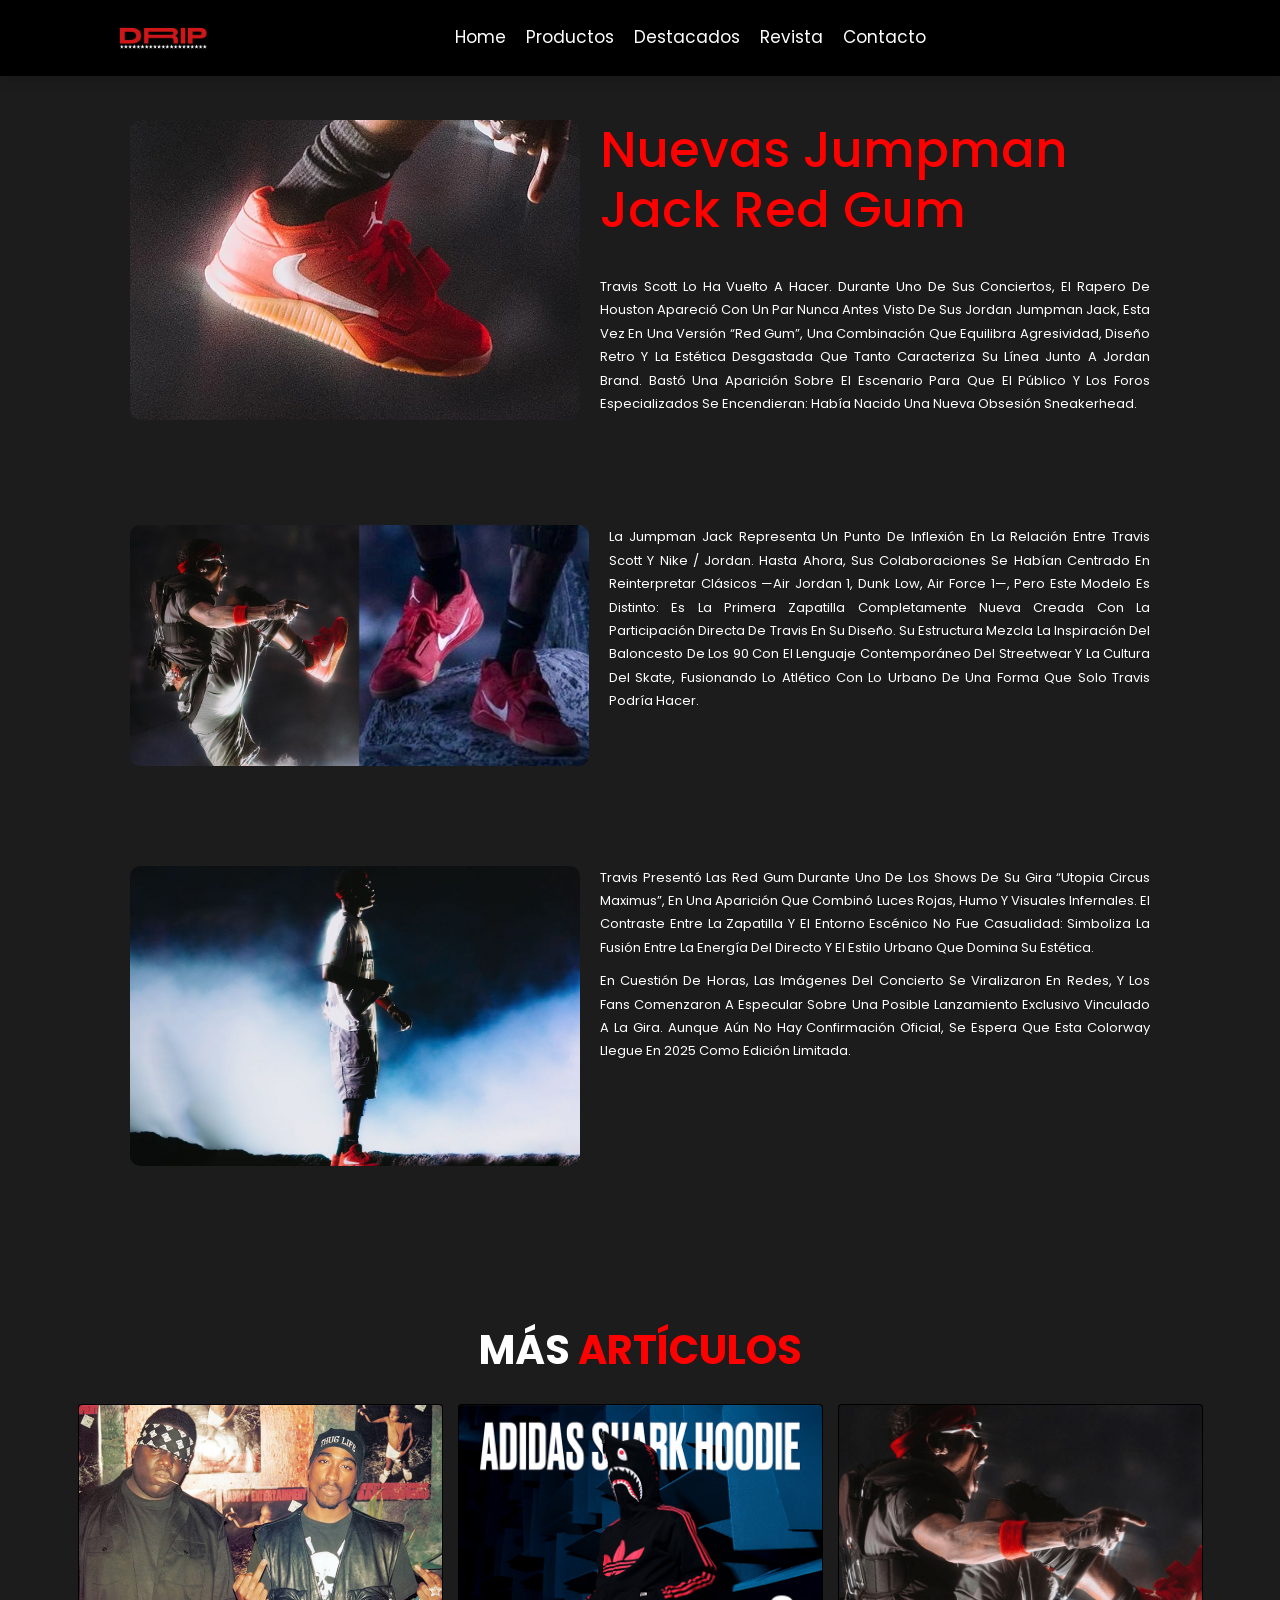
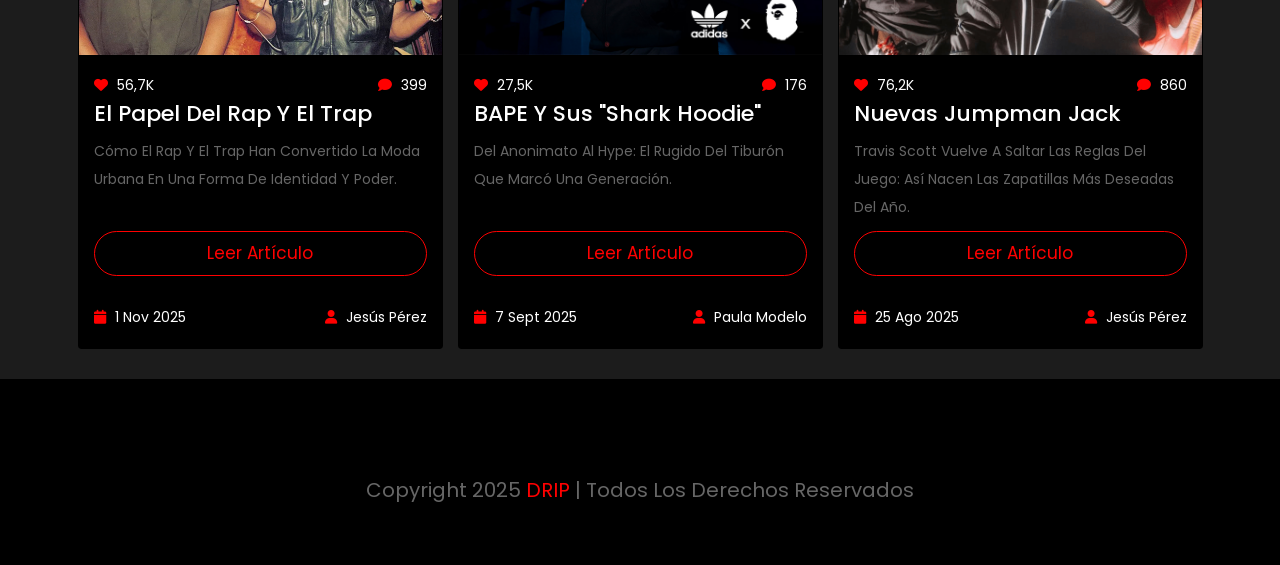
<file: article.html>
<!DOCTYPE html>
<html lang="en">
<head>
    <meta charset="UTF-8">
    <meta http-equiv="X-UA-Compatible" content="IE=edge">
    <meta name="viewport" content="width=device-width, initial-scale=1.0">
    <title>DRIP</title>

    <link rel="icon" href="images/favicon.png">
    
    <link rel="stylesheet" href="https://cdnjs.cloudflare.com/ajax/libs/font-awesome/6.0.0/css/all.min.css">

    <link rel="stylesheet" href="css/article.css">

    <link href="https://cdn.jsdelivr.net/npm/bootstrap@5.3.0/dist/css/bootstrap.min.css" rel="stylesheet">
</head>
<body>

    <!-- header -->

    <header class="header">

        <a href="index.html" class="logo"> <img src="images/logo.png" alt=""></a>

        <nav class="navbar">
            <a href="index.html">home</a>
            <a href="products.html">productos</a>
            <a href="index.html">destacados</a>
            <a href="#blog">revista</a>
            <a href="index.html">contacto</a>
        </nav>

        <div class="icons">
            
            <div id="menu-bar" class="fas fa-bars"></div>
        </div>

    </header>

     <!-- header end -->


     <main class="historia">
        <section class="historia-articulo">
          <img src="images/article_1.jpg" alt="">
          <div>
            <h2>nuevas jumpman jack red gum</h2>
            <p>
                Travis Scott lo ha vuelto a hacer. Durante uno de sus conciertos, el rapero de Houston apareció con un par nunca antes visto de sus Jordan Jumpman Jack, esta vez en una versión “Red Gum”, una combinación que equilibra agresividad, diseño retro y la estética desgastada que tanto caracteriza su línea junto a Jordan Brand. Bastó una aparición sobre el escenario para que el público y los foros especializados se encendieran: había nacido una nueva obsesión sneakerhead.
            </p>

          </div>
        </section>
      
        <section class="historia-articulo">
          <img src="images/article_2.jpg">
          <div>
            
            <p>
                La Jumpman Jack representa un punto de inflexión en la relación entre Travis Scott y Nike / Jordan. Hasta ahora, sus colaboraciones se habían centrado en reinterpretar clásicos —Air Jordan 1, Dunk Low, Air Force 1—, pero este modelo es distinto: es la primera zapatilla completamente nueva creada con la participación directa de Travis en su diseño.
                Su estructura mezcla la inspiración del baloncesto de los 90 con el lenguaje contemporáneo del streetwear y la cultura del skate, fusionando lo atlético con lo urbano de una forma que solo Travis podría hacer.
            </p>
            <p>
                
            </p>
          </div>
        </section>
      
        <section class="historia-articulo">
          <img src="images/article_3.jpg" alt="">
          <div>
            <p>
                Travis presentó las Red Gum durante uno de los shows de su gira “Utopia Circus Maximus”, en una aparición que combinó luces rojas, humo y visuales infernales. El contraste entre la zapatilla y el entorno escénico no fue casualidad: simboliza la fusión entre la energía del directo y el estilo urbano que domina su estética.
               
            </p>
            <p>
                En cuestión de horas, las imágenes del concierto se viralizaron en redes, y los fans comenzaron a especular sobre una posible lanzamiento exclusivo vinculado a la gira. Aunque aún no hay confirmación oficial, se espera que esta colorway llegue en 2025 como edición limitada.
            </p>
          </div>
        </section>
      

      </main>

      <!-- article end  -->

        <!-- blog -->

    <section class="blogs py-5" id="blog">

        <h1 class="heading text-center mb-5">Más <span>artículos</span></h1>
    
        <div class="container">
            <div class="row g-4">
    
                <!-- Blog 1 -->
                <div class="col-md-4">
                    <div class="card blog-card h-100">
                        <img src="images/blog1.jpg" class="card-img-top" alt="">
    
                        <div class="card-body d-flex flex-column">
                            <div class="d-flex justify-content-between text-muted small mb-2">
                                <span><i class="fas fa-heart"></i> 56,7K</span>
                                <span><i class="fas fa-comment"></i> 399</span>
                            </div>
    
                            <h3 class="card-title">El papel del rap y el trap</h3>
                            <p class="card-text flex-grow-1">
                                Cómo el rap y el trap han convertido la moda urbana en una forma de identidad y poder.
                            </p>
    
                            <a href="article.html" class="btn mt-auto">Leer artículo</a>
    
                            <div class="d-flex justify-content-between mt-3 small text-muted">
                                <span><i class="fas fa-calendar"></i> 1 nov 2025</span>
                                <span><i class="fas fa-user"></i> Jesús Pérez</span>
                            </div>
                        </div>
                    </div>
                </div>
    
                <!-- Blog 2 -->
                <div class="col-md-4">
                    <div class="card blog-card h-100">
                        <img src="images/blog2.jpg" class="card-img-top" alt="">
    
                        <div class="card-body d-flex flex-column">
                            <div class="d-flex justify-content-between text-muted small mb-2">
                                <span><i class="fas fa-heart"></i> 27,5K</span>
                                <span><i class="fas fa-comment"></i> 176</span>
                            </div>
    
                            <h3 class="card-title">BAPE y sus "shark hoodie"</h3>
                            <p class="card-text flex-grow-1">
                                Del anonimato al hype: el rugido del tiburón que marcó una generación.
                            </p>
    
                            <a href="article.html" class="btn mt-auto">Leer artículo</a>
    
                            <div class="d-flex justify-content-between mt-3 small text-muted">
                                <span><i class="fas fa-calendar"></i> 7 sept 2025</span>
                                <span><i class="fas fa-user"></i> Paula Modelo</span>
                            </div>
                        </div>
                    </div>
                </div>
    
                <!-- Blog 3 -->
                <div class="col-md-4">
                    <div class="card blog-card h-100">
                        <img src="images/blog3.jpg" class="card-img-top" alt="">
    
                        <div class="card-body d-flex flex-column">
                            <div class="d-flex justify-content-between text-muted small mb-2">
                                <span><i class="fas fa-heart"></i> 76,2K</span>
                                <span><i class="fas fa-comment"></i> 860</span>
                            </div>
    
                            <h3 class="card-title">Nuevas Jumpman Jack</h3>
                            <p class="card-text flex-grow-1">
                                Travis Scott vuelve a saltar las reglas del juego: así nacen las zapatillas más deseadas del año.
                            </p>
    
                            <a href="article.html" class="btn mt-auto">Leer artículo</a>
    
                            <div class="d-flex justify-content-between mt-3 small text-muted">
                                <span><i class="fas fa-calendar"></i> 25 ago 2025</span>
                                <span><i class="fas fa-user"></i> Jesús Pérez</span>
                            </div>
                        </div>
                    </div>
                </div>
    
            </div>
        </div>
    
    </section>
    

    <!-- end -->

       <!-- footer -->

       <section class="footer">

        <div class="credit">copyright 2025 <span>DRIP</span> | Todos los derechos reservados </div>

    </section>

    <!-- end -->

    <script src="https://code.jquery.com/jquery-3.6.0.min.js"></script>
    <script src="js/script.js"></script>

</body>
</html>
</file>
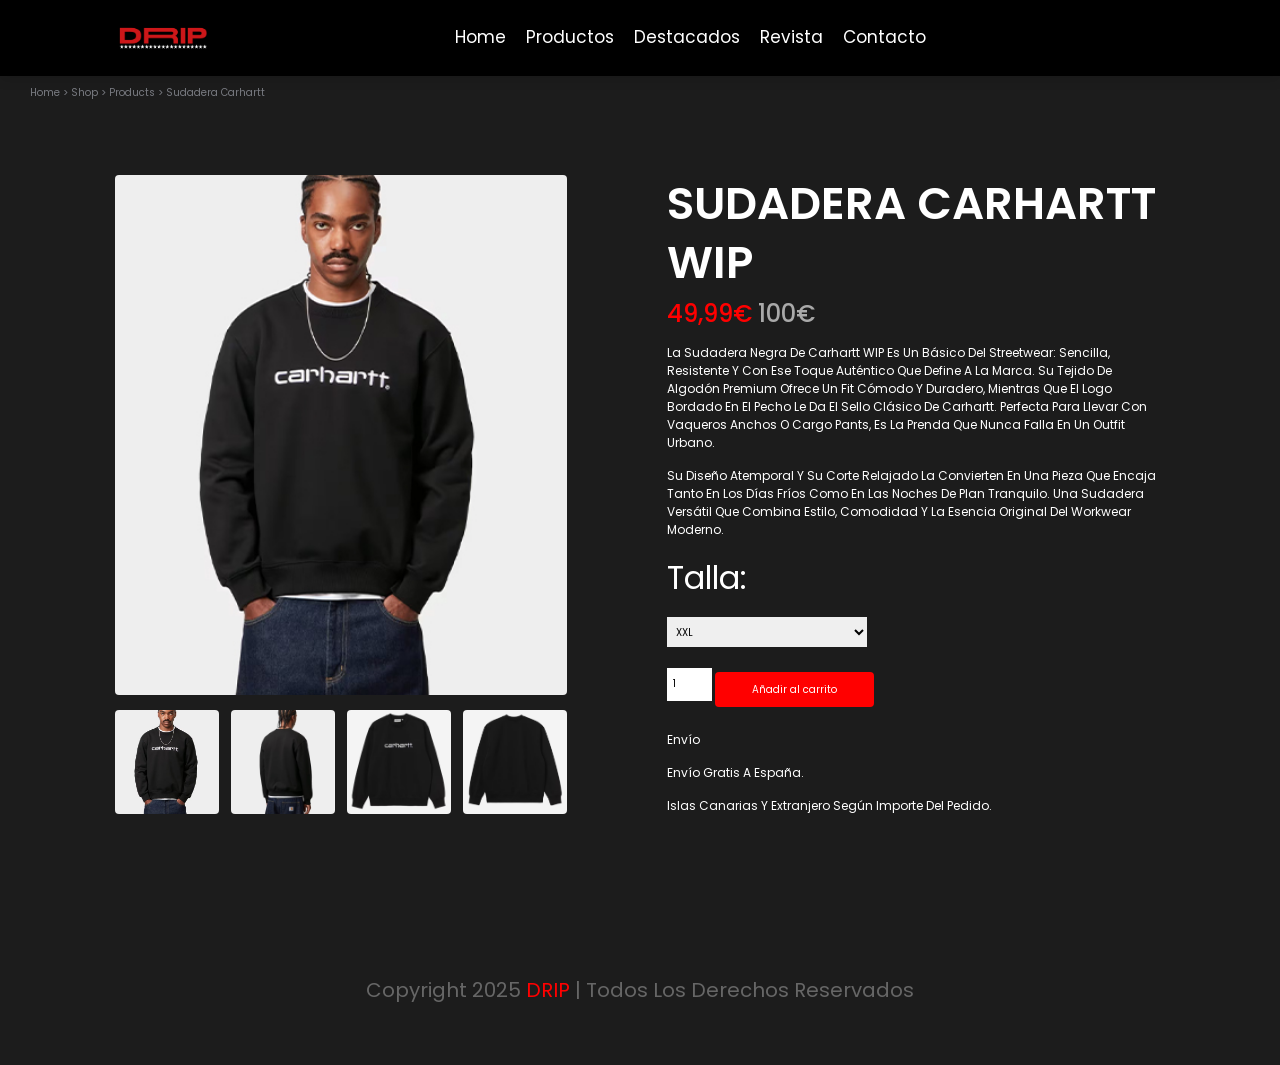
<file: productpage.html>
<!DOCTYPE html>
<html lang="en">
<head>
    <meta charset="UTF-8">
    <meta http-equiv="X-UA-Compatible" content="IE=edge">
    <meta name="viewport" content="width=device-width, initial-scale=1.0">
    <title>DRIP</title>

    <link rel="icon" href="images/favicon.png">
    
    <link rel="stylesheet" href="https://cdnjs.cloudflare.com/ajax/libs/font-awesome/6.0.0/css/all.min.css">

    

    <link rel="stylesheet" href="css/productpage.css">
    <link href="https://cdn.jsdelivr.net/npm/bootstrap@5.3.2/dist/css/bootstrap.min.css" rel="stylesheet">

</head>
<body>

    <!-- header -->

    <header class="header">

        <a href="index.html" class="logo"> <img src="images/logo.png" alt=""></a>

        <nav class="navbar">
            <a href="index.html">home</a>
            <a href="products.html">productos</a>
            <a href="index.html">destacados</a>
            <a href="article.html">revista</a>
            <a href="index.html">contacto</a>
        </nav>

        <div class="icons">
           
            <div id="menu-bar" class="fas fa-bars"></div>
        </div>

    </header>

    <div class="pagination">
            <p>Home > Shop > Products > Sudadera Carhartt </p>
        </div>
        <!-- product section -->
        <section class="product-container">
            <!-- left side -->
            <div class="img-card">
                <img src="images/feature1.jpg" alt="" id="featured-image">
                <!-- small img -->
                <div class="small-Card">
                    <img src="images/feature1.jpg" alt="" class="small-Img">
                    <img src="images/productpage_2.jpg" alt="" class="small-Img">
                    <img src="images/productpage_3.jpg" alt="" class="small-Img">
                    <img src="images/productpage_4.jpg" alt="" class="small-Img">
                </div>
            </div>
            <!-- Right side -->
            <div class="product-info">
                <h3>SUDADERA CARHARTT WIP</h3>
                <h5>49,99€ <del>100€</del></h5>
                <p>La sudadera negra de Carhartt WIP es un básico del streetwear: sencilla, resistente y con ese toque auténtico que define a la marca. Su tejido de algodón premium ofrece un fit cómodo y duradero, mientras que el logo bordado en el pecho le da el sello clásico de Carhartt. Perfecta para llevar con vaqueros anchos o cargo pants, es la prenda que nunca falla en un outfit urbano.</p>
                <p>Su diseño atemporal y su corte relajado la convierten en una pieza que encaja tanto en los días fríos como en las noches de plan tranquilo. Una sudadera versátil que combina estilo, comodidad y la esencia original del workwear moderno.</p>
    
                <div class="sizes">
                    <p>talla:</p>
                    <select name="Size" id="size" class="size-option">
                        <option value="xxl">XXL</option>
                        <option value="xl">XL</option>
                        <option value="medium">M</option>
                        <option value="small">S</option>
                    </select>
                </div>
    
                <div class="quantity">
                    <input type="number" value="1" min="1">
                    <button type="button" class="btn btn-primary add-to-cart-btn" data-bs-toggle="modal" data-bs-target="#cartModal">
                        Añadir al carrito
                      </button>
                      

                </div>
    
                <div>
                    <p>envío</p>
                    <p>Envío gratis a españa.</p>
                    <p>Islas Canarias y extranjero según importe del pedido.</p>
                    
                </div>
            </div>
        </section>

        <!-- footer -->

        <section class="footer">

            <div class="credit">copyright 2025 <span>DRIP</span> | Todos los derechos reservados </div>
    
        </section>

         <!-- Modal Añadido al carrito -->
        <div class="modal fade" id="CartModal" tabindex="-1" aria-labelledby="CartLabel" aria-hidden="true">
            <div class="modal-dialog modal-dialog-centered">
                <div class="modal-content bg-black text-white">
                    <div class="modal-header border-0">
                        <h5 class="modal-title" id="CartLabel">Añadido al carrito</h5>
                    </div>
                    <div class="modal-body">
                        Tu artículo se ha añadido al carrito correctamente.
                    </div>
                </div>
            </div>
        </div>



        

        <script src="https://code.jquery.com/jquery-3.7.1.min.js"></script>

        <script src="https://cdn.jsdelivr.net/npm/bootstrap@5.3.3/dist/js/bootstrap.bundle.min.js"></script>

        <script src="js/productpage.js"></script>

</body>
</html>
</file>
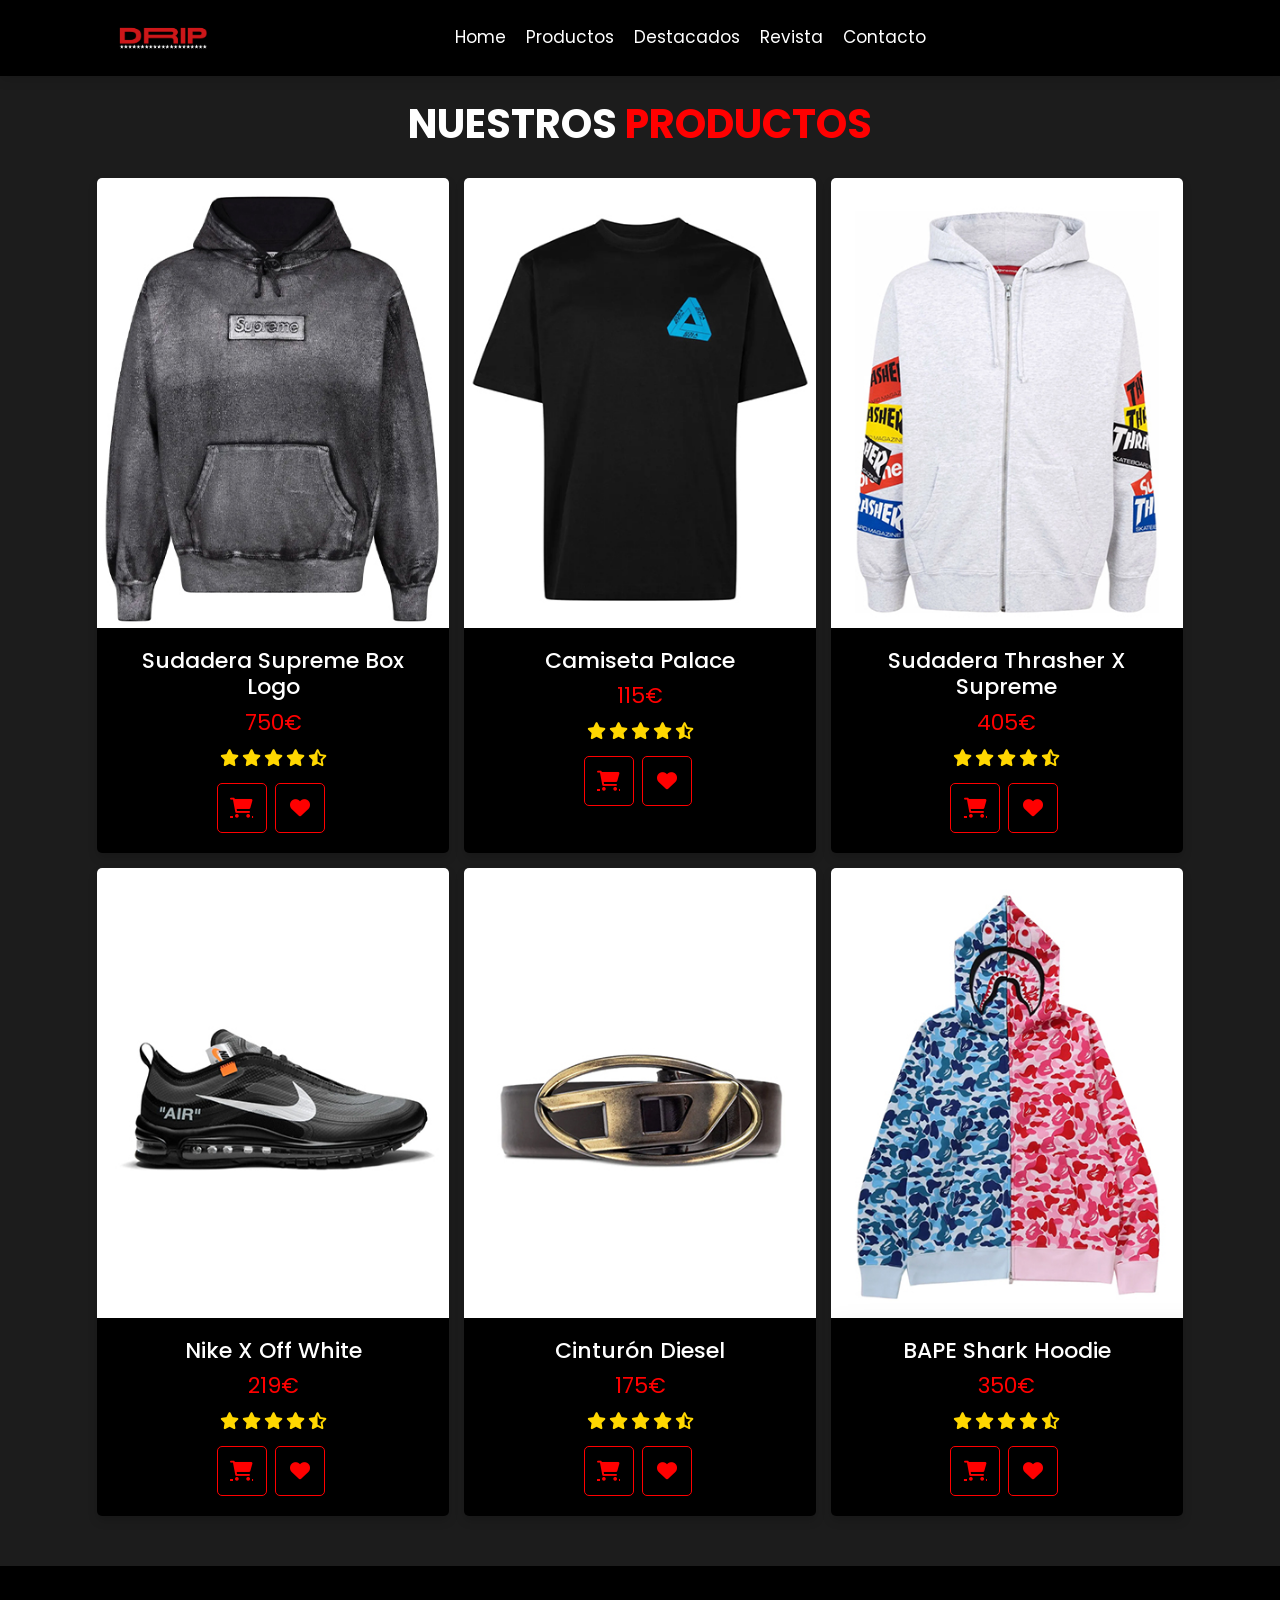
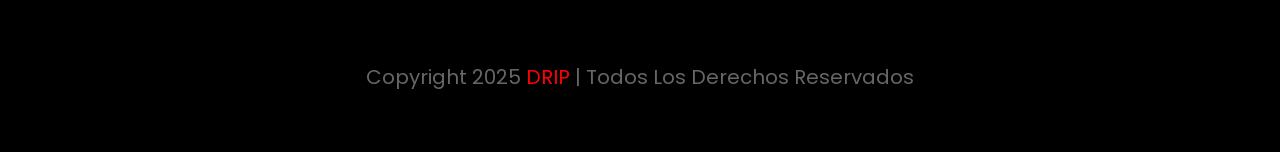
<file: products.html>
<!DOCTYPE html>
<html lang="en">
<head>
    <meta charset="UTF-8">
    <meta http-equiv="X-UA-Compatible" content="IE=edge">
    <meta name="viewport" content="width=device-width, initial-scale=1.0">
    <title>DRIP</title>

    <link rel="icon" href="images/favicon.png">
    
    <link rel="stylesheet" href="https://cdnjs.cloudflare.com/ajax/libs/font-awesome/6.0.0/css/all.min.css">

    

    <link rel="stylesheet" href="css/products.css">
    <link href="https://cdn.jsdelivr.net/npm/bootstrap@5.3.2/dist/css/bootstrap.min.css" rel="stylesheet">

</head>
<body>

    <!-- header -->

    <header class="header">

        <a href="index.html" class="logo"> <img src="images/logo.png" alt=""></a>

        <nav class="navbar">
            <a href="index.html">home</a>
            <a href="products.html">productos</a>
            <a href="index.html">destacados</a>
            <a href="article.html">revista</a>
            <a href="index.html">contacto</a>
        </nav>

        <div class="icons">
           
            <div id="menu-bar" class="fas fa-bars"></div>
        </div>

    </header>

    <!-- header end  -->

    <!-- product -->
    <section class="products" id="product">
        <h1 class="heading">Nuestros <span>Productos</span></h1>
    
        <div class="container">
            <div class="row g-4">
    
                <!-- PRODUCTO 1 -->
                <div class="col-lg-4 col-md-6">
                    <div class="card bg-black text-white h-100 border-0 shadow position-relative overflow-hidden">
                        <div class="card-img-top position-relative">
                            <img src="images/product1.jpg" class="img-fluid" alt="">
                            <img src="images/product1b.jpg" class="img-fluid rear-img position-absolute top-0 start-0 w-100 h-100" alt="">
                        </div>
                        <div class="card-body text-center">
                            <h5 class="card-title">Sudadera Supreme box logo</h5>
                            <p class="price">750€</p>
                            <div class="stars">
                                <i class="fas fa-star"></i>
                                <i class="fas fa-star"></i>
                                <i class="fas fa-star"></i>
                                <i class="fas fa-star"></i>
                                <i class="fas fa-star-half-alt"></i>
                            </div>
                            <div class="icons mt-3">
                                <a href="productpage.html" class="fas fa-shopping-cart"></a>
                                <i class="fas fa-heart"></i>
                            </div>
                        </div>
                    </div>
                </div>

                 <!-- PRODUCTO 2 -->
                <div class="col-lg-4 col-md-6">
                    <div class="card bg-black text-white h-100 border-0 shadow position-relative overflow-hidden">
                        <div class="card-img-top position-relative">
                            <img src="images/product2.jpg" class="img-fluid" alt="">
                            <img src="images/product2b.jpg" class="img-fluid rear-img position-absolute top-0 start-0 w-100 h-100" alt="">
                        </div>
                        <div class="card-body text-center">
                            <h5 class="card-title">Camiseta palace</h5>
                            <p class="price">115€</p>
                            <div class="stars">
                                <i class="fas fa-star"></i>
                                <i class="fas fa-star"></i>
                                <i class="fas fa-star"></i>
                                <i class="fas fa-star"></i>
                                <i class="fas fa-star-half-alt"></i>
                            </div>
                            <div class="icons mt-3">
                                <a href="productpage.html" class="fas fa-shopping-cart"></a>
                                <i class="fas fa-heart"></i>
                            </div>
                        </div>
                    </div>
                </div>
    
                <!-- PRODUCTO 3 -->
                <div class="col-lg-4 col-md-6">
                    <div class="card bg-black text-white h-100 border-0 shadow position-relative overflow-hidden">
                        <div class="card-img-top position-relative">
                            <img src="images/product3.jpg" class="img-fluid" alt="">
                            <img src="images/product3b.jpg" class="img-fluid rear-img position-absolute top-0 start-0 w-100 h-100" alt="">
                        </div>
                        <div class="card-body text-center">
                            <h5 class="card-title">Sudadera Thrasher x Supreme</h5>
                            <p class="price">405€</p>
                            <div class="stars">
                                <i class="fas fa-star"></i>
                                <i class="fas fa-star"></i>
                                <i class="fas fa-star"></i>
                                <i class="fas fa-star"></i>
                                <i class="fas fa-star-half-alt"></i>
                            </div>
                            <div class="icons mt-3">
                                <a href="productpage.html" class="fas fa-shopping-cart"></a>
                                <i class="fas fa-heart"></i>
                            </div>
                        </div>
                    </div>
                </div>
    
                <!-- PRODUCTO 4 -->
                <div class="col-lg-4 col-md-6">
                    <div class="card bg-black text-white h-100 border-0 shadow position-relative overflow-hidden">
                        <div class="card-img-top position-relative">
                            <img src="images/product4.jpg" class="img-fluid" alt="">
                            <img src="images/product4b.jpg" class="img-fluid rear-img position-absolute top-0 start-0 w-100 h-100" alt="">
                        </div>
                        <div class="card-body text-center">
                            <h5 class="card-title">Nike x Off White</h5>
                            <p class="price">219€</p>
                            <div class="stars">
                                <i class="fas fa-star"></i>
                                <i class="fas fa-star"></i>
                                <i class="fas fa-star"></i>
                                <i class="fas fa-star"></i>
                                <i class="fas fa-star-half-alt"></i>
                            </div>
                            <div class="icons mt-3">
                                <a href="productpage.html" class="fas fa-shopping-cart"></a>
                                <i class="fas fa-heart"></i>
                            </div>
                        </div>
                    </div>
                </div>
    
                <!-- PRODUCTO 5 -->
                <div class="col-lg-4 col-md-6">
                    <div class="card bg-black text-white h-100 border-0 shadow position-relative overflow-hidden">
                        <div class="card-img-top position-relative">
                            <img src="images/product5.jpg" class="img-fluid" alt="">
                            <img src="images/product5b.jpg" class="img-fluid rear-img position-absolute top-0 start-0 w-100 h-100" alt="">
                        </div>
                        <div class="card-body text-center">
                            <h5 class="card-title">Cinturón Diesel</h5>
                            <p class="price">175€</p>
                            <div class="stars">
                                <i class="fas fa-star"></i>
                                <i class="fas fa-star"></i>
                                <i class="fas fa-star"></i>
                                <i class="fas fa-star"></i>
                                <i class="fas fa-star-half-alt"></i>
                            </div>
                            <div class="icons mt-3">
                                <a href="productpage.html" class="fas fa-shopping-cart"></a>
                                <i class="fas fa-heart"></i>
                            </div>
                        </div>
                    </div>
                </div>
    
                <!-- PRODUCTO 6 -->
                <div class="col-lg-4 col-md-6">
                    <div class="card bg-black text-white h-100 border-0 shadow position-relative overflow-hidden">
                        <div class="card-img-top position-relative">
                            <img src="images/product6.jpg" class="img-fluid" alt="">
                            <img src="images/product6b.jpg" class="img-fluid rear-img position-absolute top-0 start-0 w-100 h-100" alt="">
                        </div>
                        <div class="card-body text-center">
                            <h5 class="card-title">BAPE Shark Hoodie</h5>
                            <p class="price">350€</p>
                            <div class="stars">
                                <i class="fas fa-star"></i>
                                <i class="fas fa-star"></i>
                                <i class="fas fa-star"></i>
                                <i class="fas fa-star"></i>
                                <i class="fas fa-star-half-alt"></i>
                            </div>
                            <div class="icons mt-3">
                                <a href="productpage.html" class="fas fa-shopping-cart"></a>
                                <i class="fas fa-heart"></i>
                            </div>
                        </div>
                    </div>
                </div>

            </div>
        </div>
    </section>

    <!-- footer -->

    <section class="footer">

        <div class="credit">copyright 2025 <span>DRIP</span> | Todos los derechos reservados </div>

    </section>


     <!-- Modal favoritos -->
<div class="modal fade" id="favoriteModal" tabindex="-1" aria-labelledby="favoriteModalLabel" aria-hidden="true">
    <div class="modal-dialog modal-dialog-centered">
      <div class="modal-content bg-black text-white">
        <div class="modal-body text-center">
          ¡Añadido a favoritos!
        </div>
      </div>
    </div>
  </div>

    <!-- end -->

    <script src="https://cdn.jsdelivr.net/npm/bootstrap@5.3.2/dist/js/bootstrap.bundle.min.js"></script>
    <script src="https://code.jquery.com/jquery-3.6.0.min.js"></script>
    <script src="js/script.js"></script>


    
</body>
</html>
</file>
<file: css/article.css>
@import url("https://fonts.googleapis.com/css2?family=Poppins:ital,wght@0,100;0,300;0,400;0,500;0,600;1,100;1,300&display=swap");

:root{
    --primary: #ff0000;
    --black:#000;
    --white:#fff;
    --light-black: #666;
    --hover: rgba(255, 0, 0, 0.357);
    --bg:#1c1c1c;
    --border: 0.1rem solid rgba(0, 0, 0, 0.3);
    --box-shadow: 0 0.5rem 1rem rgba(0, 0, 0, 0.1);
}

*{
  font-family: 'Poppins', sans-serif;
  margin: 0; padding: 0;
  box-sizing: border-box;
  outline: none; border: none;
  text-decoration: none!important;
  text-transform: capitalize;
  transition: .2s linear;
}

html{
  font-size: 62.5%;
  overflow-x: hidden;
  scroll-padding-top: 9rem;
  scroll-behavior: smooth;
}

html::-webkit-scrollbar{
  width: .8rem;
}

html::-webkit-scrollbar-track{
  background: transparent;
}

html::-webkit-scrollbar-thumb{
  background: var(--primary);
  border-radius: 5rem;
}

section{
  padding: 5rem 7%;
}

.heading{
  text-align: center;
  font-size: 4rem;
  color: var(--white);
  text-transform: uppercase;
  font-weight: bolder;
  margin-bottom: 3rem;
  padding-top: 5rem;
}

.heading span{
  color: var(--primary);
  text-transform: uppercase;
}

.btn{
  display: inline-block;
  margin-top: 1rem;
  padding: .9rem 3rem;
  border-radius: 10rem;
  border: .1rem solid var(--primary);
  font-size: 1.7rem;
  color: var(--primary);
  cursor: pointer;
}

.btn:hover{
  background: var(--primary);
  color: var(--white);
}

body {
    background-color: var(--bg)!important;
}

/* header */

.header{
  position: fixed;
  top: 0; left: 0; right: 0;
  z-index: 1000;
  background: var(--black);
  box-shadow: var(--box-shadow);
  display: flex;
  align-items: center;
  justify-content: space-between;
  padding: 2rem 9%;
}


.header .logo img{
  color: var(--primary);
  padding-right: .5rem;
  max-width: 100px;
}

.header .navbar a{
  font-size: 1.7rem;
  color: var(--white);
  margin: 0 1rem;
}

.header .navbar a:hover{
  color: var(--primary);
}

.header .icons div{
  font-size: 2.5rem;
  margin-left: 1.7rem;
  color: var(--black);
  cursor: pointer;
  -webkit-text-stroke: .1rem var(--primary);
}

.header .icons div:hover{
  color: var(--primary);
}

#menu-bar{
  display: none;
}


/* header end */

/* article  */

main.historia {
  max-width: 1100px;
  margin: 100px auto 60px;
  padding: 0 20px;
  line-height: 1.8;
}

.historia-articulo {
  display: flex;
  flex-direction: column;
  gap: 20px;
  margin-bottom: 60px;
  background: var(--bg);
  padding: 20px;
}

.historia-articulo img {
  width: 100%;
  border-radius: 10px;
  object-fit: cover;
}

.historia-articulo h2 {
  font-size: 5rem;
  line-height: 1.2;
  color: var(--primary);
  padding-bottom: 3rem;
}

.historia-articulo p {
  font-size: 1.3rem;
  margin-bottom: 10px;
  text-align: justify;
  color: var(--white);
}

/* article end  */


  /* Blogs */

.blogs {
  background: var(--bg);
  padding: 5rem 0; 
}

.blog-card {
  background-color: var(--black)!important; 
  color: var(--white)!important; 
  border-radius: .5rem;
  border: var(--border);
  overflow: hidden;
  transition: transform 0.3s ease;
}


.blog-card img {
  height: 25rem; 
  object-fit: cover;
  transition: transform 0.5s ease;
}

.blog-card:hover img {
  transform: scale(1.2); 
}

.blog-card .card-body {
  padding: 2rem 1.5rem; 
  display: flex;
  flex-direction: column;
}

.blog-card .card-title {
  font-size: 2.2rem;
  color: var(--white);
  margin-bottom: 1rem;
}

.blog-card .card-text {
  font-size: 1.4rem;
  color: var(--light-black);
  line-height: 2;
  margin-bottom: 1rem;
  flex-grow: 1; 
}

.blog-card .btn {
  display: inline-block;
  margin-top: 1rem;
  padding: .9rem 3rem;
  border-radius: 10rem;
  border: .1rem solid var(--primary);
  font-size: 1.7rem;
  color: var(--primary);
  cursor: pointer;
}

.blog-card .btn:hover {
  color: black;
  background-color: var(--primary);
}

.blog-card .d-flex.justify-content-between {
  font-size: 1.4rem;
  color: var(--light-black);
}

.blog-card .d-flex.justify-content-between i {
  color: var(--primary);
  padding-right: .5rem;
}

.blog-card .d-flex.justify-content-between span {
  color: var(--white) !important; 
}


.blog-card .d-flex.justify-content-between.mt-3 {
  margin-top: 2.5rem;
  padding-top: 2rem;
  border-top: var(--border);
}

/* blog end  */


/* footer */

.footer{
  background: var(--black);
}

.footer .credit{
  margin-top: 2.5rem;
  padding: 1rem;
  padding-top: 2rem;
  border-top: var(--border);
  text-align: center;
  color: var(--light-black);
  font-size: 2rem;
}

.footer .credit span{
  color: var(--primary);
}

/* footer end */


/* media queries */

@media (max-width: 991px){

    html{
      font-size: 55%;
    }
  
    .header{
      padding: 2rem 3rem;
    }
  
    section{
      padding: 2rem;
    }
  
  }
  
  @media (max-width: 768px){
  
    #menu-bar{
      display: inline-block;
    }
  
    .header .navbar{
      position: absolute;
      top: 99%;
      left: 0; right: 0;
      background: var(--black);
      border-top: var(--border);
      clip-path: polygon(0 0, 100% 0, 100% 0, 0 0);
      display: flex;
      flex-direction: column;
    }
  
    .header .navbar.active{
      clip-path: polygon(0 0, 100% 0, 100% 100%, 0 100%);
    }
  
    .header .navbar a{
      font-size:  2rem;
      margin: 1rem;
      display: block;
    }
  
    .home .content h3{
      font-size: 4.5rem;
    }
  
  }
  
  
  @media (min-width: 768px) {
    .historia-articulo {
      flex-direction: row;
    }
  
    .historia-articulo img {
      width: 45%;
      max-height: 300px;
    }
  
    .historia-articulo div {
      width: 55%;
    }
  }

  
/* end */
</file>
<file: css/productpage.css>
@import url("https://fonts.googleapis.com/css2?family=Poppins:ital,wght@0,100;0,300;0,400;0,500;0,600;1,100;1,300&display=swap");

:root{
    --primary: #ff0000;
    --black:#000;
    --white:#fff;
    --light-black: #666;
    --hover: rgba(255, 0, 0, 0.357);
    --bg:#1c1c1c;
    --border: 0.1rem solid rgba(0, 0, 0, 0.3);
    --box-shadow: 0 0.5rem 1rem rgba(0, 0, 0, 0.1);
}

*{
  font-family: 'Poppins', sans-serif;
  margin: 0; padding: 0;
  box-sizing: border-box;
  outline: none; border: none;
  text-decoration: none;
  text-transform: capitalize;
  transition: .2s linear;
}


html{
  font-size: 62.5%;
  overflow-x: hidden;
  scroll-padding-top: 9rem;
  scroll-behavior: smooth;
}

html::-webkit-scrollbar{
  width: .8rem;
}

html::-webkit-scrollbar-track{
  background: transparent;
}

html::-webkit-scrollbar-thumb{
  background: var(--primary);
  border-radius: 5rem;
}

section{
  padding: 5rem 7%;
}

.heading{
  text-align: center;
  font-size: 4rem;
  color: var(--white);
  text-transform: uppercase;
  font-weight: bolder;
  margin-bottom: 3rem;
  padding-top: 5rem;
}

.heading span{
  color: var(--primary);
  text-transform: uppercase;
}

.btn{
  display: inline-block;
  margin-top: 1rem;
  padding: .9rem 3rem;
  border-radius: 10rem;
  border: .1rem solid var(--primary);
  font-size: 1.7rem;
  color: var(--primary);
  cursor: pointer;
}

.btn:hover{
  background: var(--primary);
  color: var(--white);
}


body {
  background-color: var(--bg) !important;
}


button, .btn {
  background: var(--primary) !important;
  color: white !important;
  border: none !important;
  border-radius: 4px !important;
  padding: 10px 37px !important;
  cursor: pointer !important;
}

button:hover, .btn:hover {
  background: var(--black) !important;
  border: 1px solid var(--primary) !important;
  color: var(--primary) !important;
}

/* header */

.header{
  position: fixed;
  top: 0; left: 0; right: 0;
  z-index: 1000;
  background: var(--black);
  box-shadow: var(--box-shadow);
  display: flex;
  align-items: center;
  justify-content: space-between;
  padding: 2rem 9%;
}


.header .logo img{
  color: var(--primary);
  padding-right: .5rem;
  max-width: 100px;
}

.header .navbar a{
  font-size: 1.7rem;
  color: var(--white);
  margin: 0 1rem;
  text-decoration: none;
}

.header .navbar a:hover{
  color: var(--primary);
}

.header .icons div{
  font-size: 2.5rem;
  margin-left: 1.7rem;
  color: var(--black);
  cursor: pointer;
  -webkit-text-stroke: .1rem var(--primary);
}

.header .icons div:hover{
  color: var(--primary);
}

#menu-bar{
  display: none;
}

/* end */


* {
  box-sizing: border-box;
  margin: 0;
  padding: 0;
}
body {
  max-width: 1600px;
  margin: 0 auto;
  padding: 0 30px;
  background-color: var(--bg);
}

header {
  margin-bottom: 20px;
}

.product-container {
  display: flex;
  justify-content: start;
  align-items: start;
  gap: 100px;
}



.img-card img {
  width: 100%;
  flex-shrink: 0;
  border-radius: 4px;
  height: 520px;
  object-fit: cover;
}

.small-Card {
  display: flex;
  justify-content: start;
  align-items: center;
  margin-top: 15px;
  gap: 12px;
}

.small-Card img {
  width: 104px;
  height: 104px;
  border-radius: 4px;
  cursor: pointer;
}

.small-Card img:active {
  border: 1px solid var(--primary);
}

.sm-card {
  border: 2px solid var(--primary);
}

.product-info{
  width: 100%;
}
.product-info h3 {
  font-size: 45px;
  font-weight: 600;
  line-height: 130%;
  color: var(--white);
}

.product-info h5 {
  font-size: 24px;
  font-weight: 500;
  line-height: 130%;
  color: var(--primary);
  margin: 6px 0;
}

.product-info del {
  color: #a9a9a9;
}

.product-info p {
  color: var(--white);
  margin: 15px 0;
  width: 100%;
  font-size: 1.2rem;
  
}

.sizes p {
  font-size: 32px;
  color: var(--white);
}

.size-option {
  width: 200px;
  height: 30px;
  margin-bottom: 15px;
  padding: 5px;
}

.quantity input {
  width: 45px;
  height: 33px;
  margin-bottom: 15px;
  padding: 6px;
}

button {
  background: var(--primary);
  border-radius: 4px;
  padding: 10px 37px;
  border: none;
  color: white;
  font-weight: 600;
  cursor: pointer;
}

button:hover {
  background: var(--black);
  transition: 0.1s;
  border: solid var(--primary);
  color: var(--primary);
}


hr {
  color: #0040ff;
  width: 58%;
  opacity: 0.67;
}

.pagination {
  padding-top: 7rem;
    color: #787a80;
    margin: 15px 0;
    cursor: pointer;
}



  /* ===== MODAL CARRITO ===== */


.custom-cart-modal {
  background: var(--bg);
  color: var(--white);
  border-radius: 10px;
  border: 1px solid var(--primary);
}

.custom-cart-header {
  border-bottom: 1px solid var(--primary);
}

.custom-close {
  filter: invert(1);
}

.custom-cart-body {
  padding: 20px;
}

.empty-text {
  color: var(--light-black);
}

.custom-cart-footer {
  border-top: 1px solid var(--primary);
  display: flex;
  justify-content: space-between;
}

.custom-btn-outline {
  padding: 8px 20px;
  border: 1px solid var(--primary);
  background: transparent;
  border-radius: 8px;
  color: var(--primary);
}

.custom-btn-outline:hover {
  background: var(--primary);
  color: var(--white);
}

.custom-btn-primary {
  padding: 8px 20px;
  border-radius: 8px;
  background: var(--primary);
  color: white;
  border: none;
}

.custom-btn-primary:hover {
  background: var(--white);
  color: var(--primary);
}




/* footer */

.footer{
  background: var(--bg);

}

.footer .credit{
  margin-top: 2.5rem;
  padding: 1rem;
  padding-top: 2rem;
  text-align: center;
  color: var(--light-black);
  font-size: 2rem;
}

.footer .credit span{
  color: var(--primary);
}

/* end */




 /* media queries */

 @media (max-width: 991px){

  html{
    font-size: 55%;
  }

  .header{
    padding: 2rem 3rem;
  }

  section{
    padding: 2rem;
  }

}

@media (max-width: 768px){

  body {
    padding: 0;
  }

  #menu-bar{
    display: inline-block;
  }

  .header .navbar{
    position: absolute;
    top: 99%;
    left: 0; right: 0;
    background: var(--black);
    border-top: var(--border);
    clip-path: polygon(0 0, 100% 0, 100% 0, 0 0);
    display: flex;
    flex-direction: column;
  }

  .header .navbar.active{
    clip-path: polygon(0 0, 100% 0, 100% 100%, 0 100%);
  }

  .header .navbar a{
    font-size:  2rem;
    margin: 1rem;
    display: block;
  }

  .home .content h3{
    font-size: 4.5rem;
  }


}

@media (max-width: 450px){

  html{
    font-size: 50%;
  }

  .home .content h3{
    font-size: 3.5rem;
  }

}


@media screen and (max-width: 576px) {
  .product-container{
    flex-direction: column;
  }
  .small-Card img{
    width: 77px;
  }
  .product-info{
    width: 100%;
  }

  .delivery{
    width: 100%;
  }

  hr{
    width: 100%;
  }
}
</file>
<file: css/products.css>
@import url("https://fonts.googleapis.com/css2?family=Poppins:ital,wght@0,100;0,300;0,400;0,500;0,600;1,100;1,300&display=swap");

:root{
    --primary: #ff0000;
    --black:#000;
    --white:#fff;
    --light-black: #666;
    --hover: rgba(255, 0, 0, 0.357);
    --bg:#1c1c1c;
    --border: 0.1rem solid rgba(0, 0, 0, 0.3);
    --box-shadow: 0 0.5rem 1rem rgba(0, 0, 0, 0.1);
}

*{
  font-family: 'Poppins', sans-serif;
  margin: 0; padding: 0;
  box-sizing: border-box;
  outline: none; border: none;
  text-decoration: none;
  text-transform: capitalize;
  transition: .2s linear;
}

html{
  font-size: 62.5%;
  overflow-x: hidden;
  scroll-padding-top: 9rem;
  scroll-behavior: smooth;
}

html::-webkit-scrollbar{
  width: .8rem;
}

html::-webkit-scrollbar-track{
  background: transparent;
}

html::-webkit-scrollbar-thumb{
  background: var(--primary);
  border-radius: 5rem;
}

section{
  padding: 5rem 7%;
}

.heading{
  text-align: center;
  font-size: 4rem;
  color: var(--white);
  text-transform: uppercase;
  font-weight: bolder;
  margin-bottom: 3rem;
  padding-top: 5rem;
}

.heading span{
  color: var(--primary);
  text-transform: uppercase;
}

.btn{
  display: inline-block;
  margin-top: 1rem;
  padding: .9rem 3rem;
  border-radius: 10rem;
  border: .1rem solid var(--primary);
  font-size: 1.7rem;
  color: var(--primary);
  cursor: pointer;
}

.btn:hover{
  background: var(--primary);
  color: var(--white);
}

/* HEADER */
.header{
  position: fixed;
  top: 0; left: 0; right: 0;
  z-index: 1000;
  background: var(--black);
  box-shadow: var(--box-shadow);
  display: flex;
  align-items: center;
  justify-content: space-between;
  padding: 2rem 9%;
}

.header .logo img{
  color: var(--primary);
  padding-right: .5rem;
  max-width: 100px;
}

.header .navbar a{
  font-size: 1.7rem;
  color: var(--white);
  margin: 0 1rem;
  text-decoration: none;
}

.header .navbar a:hover{
  color: var(--primary);
}

.header .icons div{
  font-size: 2.5rem;
  margin-left: 1.7rem;
  color: var(--black);
  cursor: pointer;
  -webkit-text-stroke: .1rem var(--primary);
}

.header .icons div:hover{
  color: var(--primary);
}

#menu-bar{
  display: none;
}

/* HEADER END  */

/* PRODUCTOS */
.products{
  background: var(--bg);
}

.products{
background: var(--bg);
}

.products .card{
background: var(--black);
border-radius: .5rem;
box-shadow: var(--box-shadow);
border: var(--border);
overflow: hidden;
text-align: center;
display: flex;
flex-direction: column;
justify-content: space-between;
height: 100%;
position: relative;
transition: transform 0.3s ease;
}

.products .card:hover{
transform: translateY(-5px);
}


.products .card .card-img-top{
position: relative;
width: 100%;
overflow: hidden;
height: 45rem; 
}

.products .card .card-img-top img{
width: 100%;
height: 100%;
object-fit: cover;
display: block;
transition: transform 0.4s ease;
}

.products .card:hover .card-img-top img:first-child{
transform: scale(1.1);
}

.products .card .rear-img{
position: absolute;
top: 0;
left: 0;
width: 100%;
height: 100%;
opacity: 0;
transition: opacity 0.4s ease;
z-index: 0;
}

.products .card:hover .rear-img{
opacity: 1;
}


.products .card .card-body{
padding: 2rem;
}

.products .card .card-title{
font-size: 2.2rem;
color: var(--white);
margin-bottom: .5rem;
}

.products .card .price{
font-size: 2.2rem;
color: var(--primary);
margin-bottom: .5rem;
}

.products .card .stars{
padding: .5rem 0;
}

.products .card .stars i{
font-size: 1.7rem;
color: gold !important;
}


.products .card .icons{
margin-top: 1rem;
}

.products .card .fa-shopping-cart,
.products .card .fa-heart{
display: inline-flex;
justify-content: center;
align-items: center;
height: 5rem;
width: 5rem;
font-size: 2rem;
color: var(--primary);
border: .1rem solid var(--primary);
border-radius: .5rem;
cursor: pointer;
margin-right: .5rem;
transition: all 0.3s ease;
}

.products .card .fa-shopping-cart:hover,
.products .card .fa-heart:hover{
color: var(--white);
background: var(--primary);
box-shadow: var(--box-shadow);
}

/* PRODUCTS END  */


/* FOOTER */
.footer{
  background: var(--black);
}

.footer .credit{
  margin-top: 2.5rem;
  padding: 1rem;
  padding-top: 2rem;
  border-top: var(--border);
  text-align: center;
  color: var(--light-black);
  font-size: 2rem;
}

.footer .credit span{
  color: var(--primary);
}

/* FOOTER END  */


/* MEDIA QUERIES */
@media (max-width: 991px){
  html{
    font-size: 55%;
  }

  .header{
    padding: 2rem 3rem;
  }

  section{
    padding: 2rem;
  }
}




@media (max-width: 768px){
  #menu-bar{
    display: inline-block;
  }

  .header .navbar{
    position: absolute;
    top: 99%;
    left: 0; right: 0;
    background: var(--black);
    border-top: var(--border);
    clip-path: polygon(0 0, 100% 0, 100% 0, 0 0);
  }

  .header .navbar.active{
    clip-path: polygon(0 0, 100% 0, 100% 100%, 0 100%);
  }

  .header .navbar a{
    font-size:  2rem;
    margin: 2rem;
    display: block;
  }

  .home .content h3{
    font-size: 4.5rem;
  }
}

@media (max-width: 450px){
  html{
    font-size: 50%;
  }

  .home .content h3{
    font-size: 3.5rem;
  }
}

@media (max-width: 768px) {

#menu-bar {
  display: inline-block;
  cursor: pointer;
}

.header .navbar {
  position: absolute;
  top: 100%;
  left: 0;
  right: 0;
  background: var(--black);
  border-top: var(--border);
  display: flex;         
  flex-direction: column; 
  align-items: center;    
  max-height: 0;          
  overflow: hidden;
  transition: max-height 0.3s ease;
}

.header .navbar.active {
  max-height: 500px; 
}

.header .navbar a {
  font-size: 2rem;
  margin: 1rem 0;     
  display: block;
  width: 100%;         
  text-align: center;
}
}
</file>
